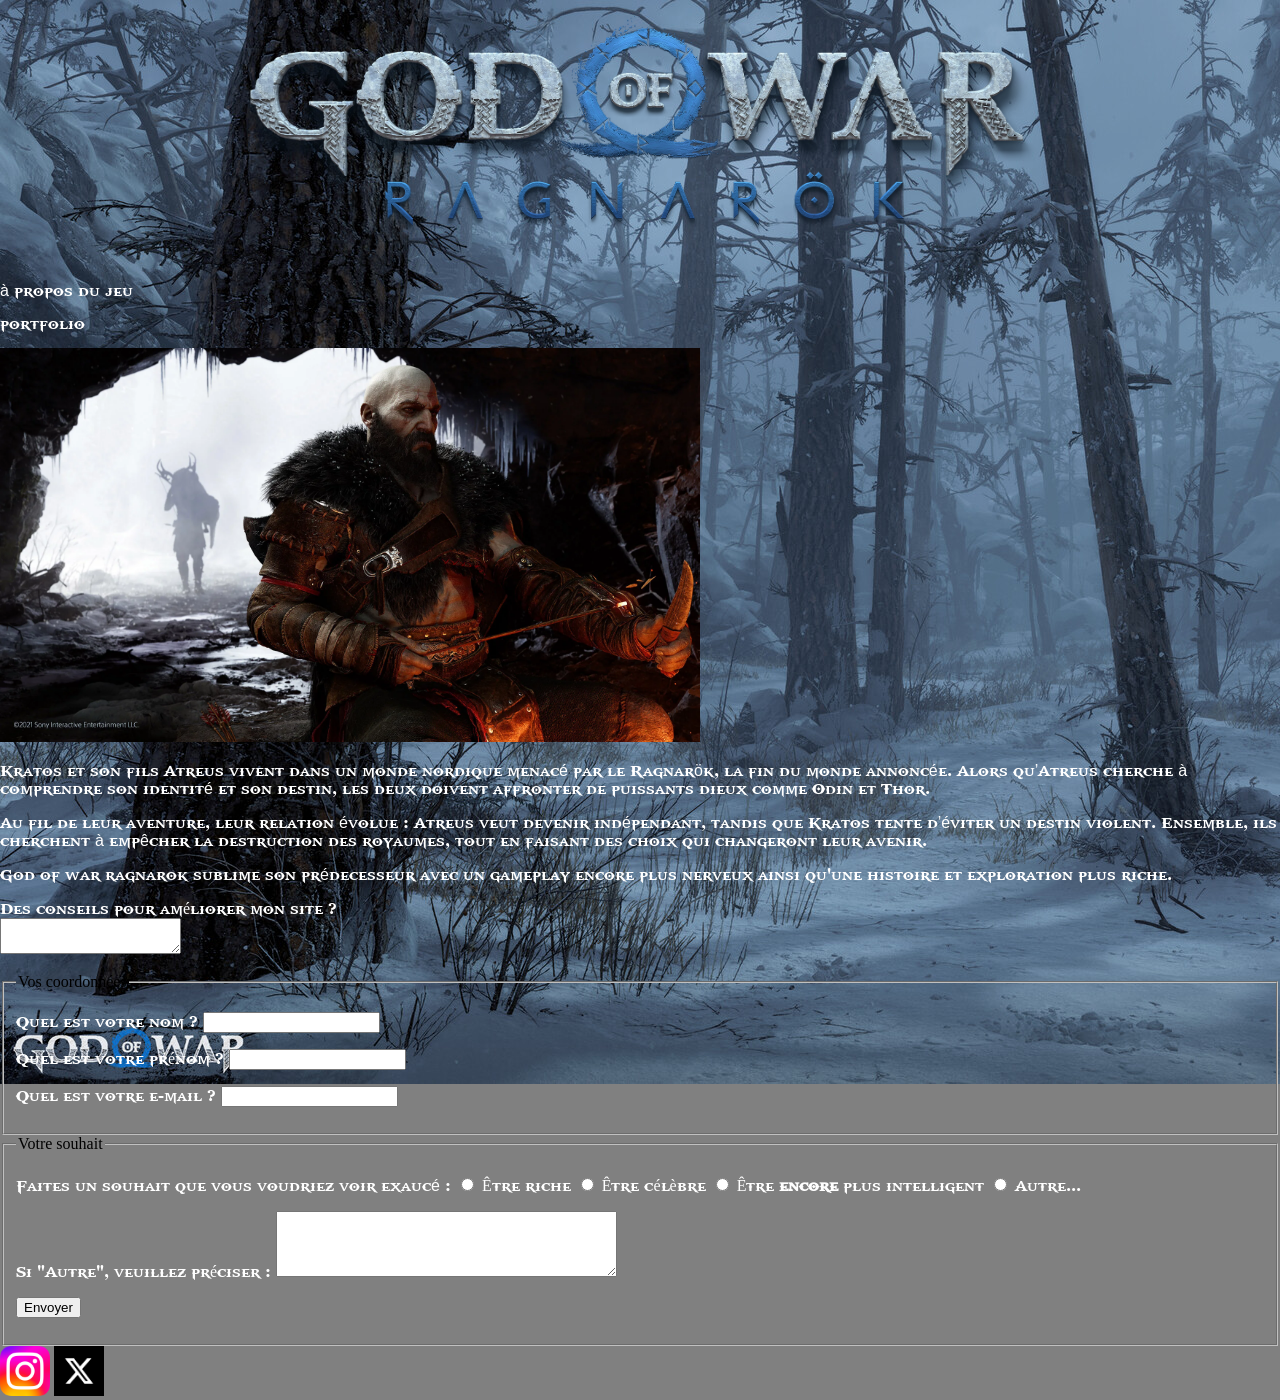
<file: index.html>
<!DOCTYPE html>
<html lang="fr">

<head>
    <meta charset="utf-8">
    <title>Ma page</title>
    <link href="style.css" rel="stylesheet">
</head>

<body>

    <header>
    	<div class="krato">
            <img src="images/GOWR.webp" height="230" width="800" alt="God of War">
        </div>
        
    </header>

    <main>
        

        <br>

        <nav>
            <p><a href="apropos.html"> à propos du jeu</a></p>
            <p><a href="portfolio.html">portfolio</a></p>
        </nav>

        <span class="kratos">
            <img src="images/cave.webp" width="700" height="400" alt="kratos grieving">
        </span>

        <br>

        <p>Kratos et son fils Atreus vivent dans un monde nordique menacé par le Ragnarök, la fin du monde annoncée. Alors qu’Atreus cherche à comprendre son identité et son destin, les deux doivent affronter de puissants dieux comme Odin et Thor.</p>

        <p>Au fil de leur aventure, leur relation évolue : Atreus veut devenir indépendant, tandis que Kratos tente d’éviter un destin violent. Ensemble, ils cherchent à empêcher la destruction des royaumes, tout en faisant des choix qui changeront leur avenir.</p>

        <p>God of war ragnarok sublime son prédecesseur avec un gameplay encore plus nerveux ainsi qu'une histoire et exploration plus riche.</p>

        <aside>
            </aside>
    </main> <footer>
        <form method="get">
            <p>
                <label for="ameliorer">Des conseils pour améliorer mon site ?</label><br>
                <textarea name="ameliorer" id="ameliorer"></textarea>
            </p>
        </form>

        <form method="get">
            <fieldset>
                <legend>Vos coordonnées</legend>
                <p>
                    <label for="nom">Quel est votre nom ?</label>
                    <input type="text" name="nom" id="nom">
                </p>
                <p>
                    <label for="prenom">Quel est votre prénom ?</label>
                    <input type="text" name="prenom" id="prenom">
                </p>
                <p>
                    <label for="email">Quel est votre e-mail ?</label>
                    <input type="email" name="email" id="email">
                </p>
            </fieldset>

            <fieldset>
                <legend>Votre souhait</legend>
                <p>
                    Faites un souhait que vous voudriez voir exaucé :
                    <input type="radio" name="souhait" value="riche" id="riche">
                    <label for="riche">Être riche</label>

                    <input type="radio" name="souhait" value="celebre" id="celebre">
                    <label for="celebre">Être célèbre</label>

                    <input type="radio" name="souhait" value="intelligent" id="intelligent">
                    <label for="intelligent">Être <strong>encore</strong> plus intelligent</label>

                    <input type="radio" name="souhait" value="autre" id="autre">
                    <label for="autre">Autre...</label>
                </p>

                <p>
                    <label for="precisions">Si "Autre", veuillez préciser :</label>
                    <textarea name="precisions" id="precisions" cols="40" rows="4"></textarea>
                </p>

                <p>
                    <input type="submit" value="Envoyer">
                </p>
            </fieldset>
        </form>

        <a href="https://www.instagram.com/officiallykratos/?hl=fr">
            <img src="images/Instagram_logo.webp" height="50" width="50" alt="Instagram">
        </a>

        <a href="https://x.com/SonySantaMonica">
            <img src="images/X.png" height="50" width="50" alt="X">
        </a>
    </footer>

</body>
</html>
</file>
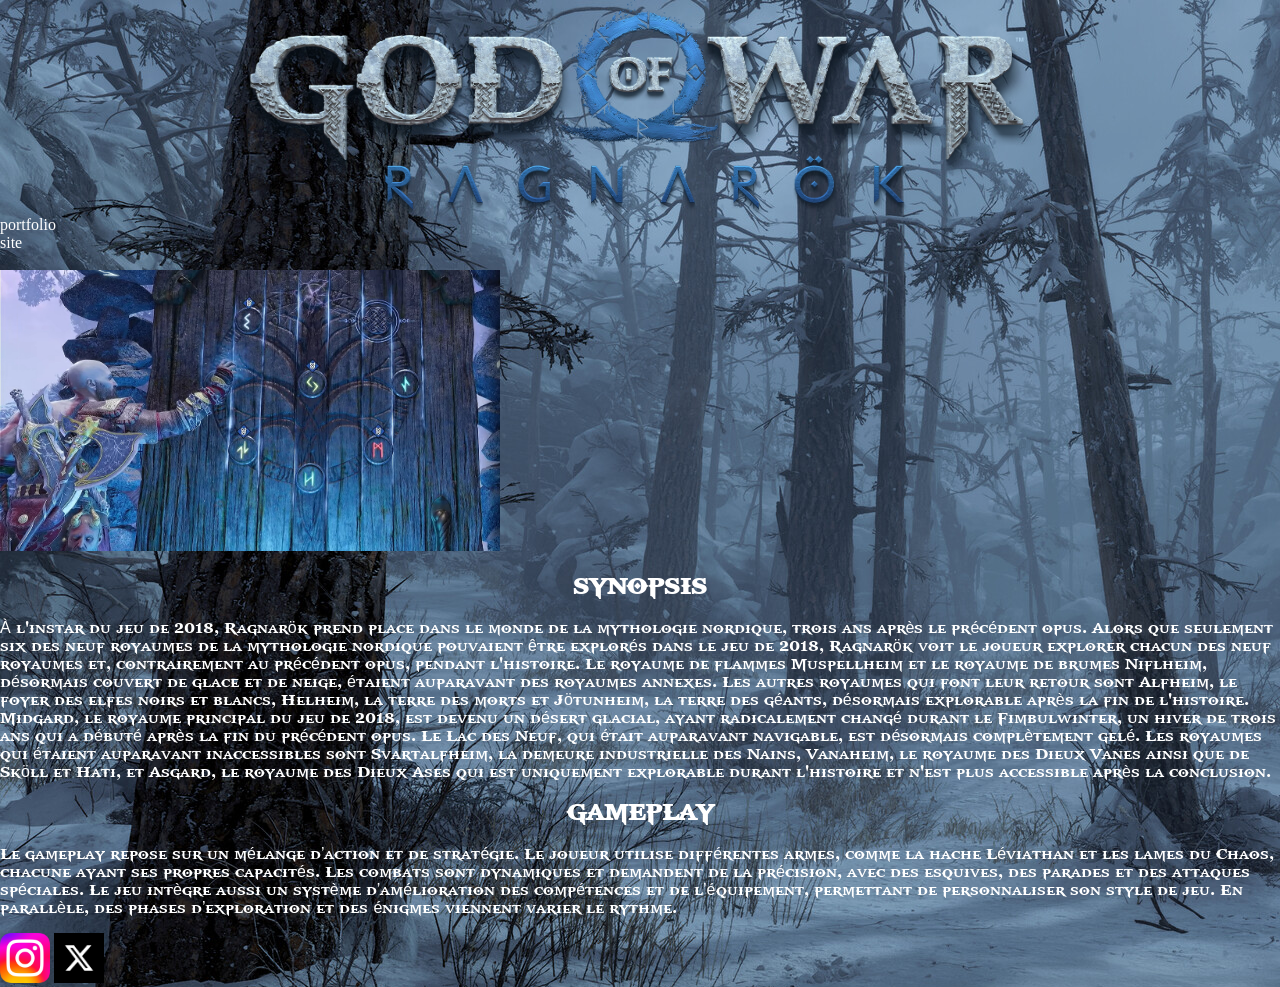
<file: apropos.html>
<!DOCTYPE html>
<html lang="fr">

<head>
    <meta charset="utf-8">
    <link href="style.css" rel="stylesheet">
    <title>À propos - God of War</title>
</head>

<body>

    <div class="krato">
        <a href="index.html">
            <img src="images/GOWR.webp" height="230" width="800" alt="God of War">
        </a>
    </div>

    <a href="portfolio.html">portfolio</a> <br>
    <a href="index.html">site</a>
    <br>
    <br>
    <img src="images/Fast-Travel.jpg" width="500" alt="Kratos">
    <br>

    <h2> SYNOPSIS</h2>
    <p>À l'instar du jeu de 2018, Ragnarök prend place dans le monde de la mythologie nordique, trois ans après le précédent opus. Alors que seulement six des neuf royaumes de la mythologie nordique pouvaient être explorés dans le jeu de 2018, Ragnarök voit le joueur explorer chacun des neuf royaumes et, contrairement au précédent opus, pendant l'histoire. Le royaume de flammes Muspellheim et le royaume de brumes Niflheim, désormais couvert de glace et de neige, étaient auparavant des royaumes annexes. Les autres royaumes qui font leur retour sont Alfheim, le foyer des elfes noirs et blancs, Helheim, la terre des morts et Jötunheim, la terre des géants, désormais explorable après la fin de l'histoire. Midgard, le royaume principal du jeu de 2018, est devenu un désert glacial, ayant radicalement changé durant le Fimbulwinter, un hiver de trois ans qui a débuté après la fin du précédent opus. Le Lac des Neuf, qui était auparavant navigable, est désormais complètement gelé. Les royaumes qui étaient auparavant inaccessibles sont Svartalfheim, la demeure industrielle des Nains, Vanaheim, le royaume des Dieux Vanes ainsi que de Sköll et Hati, et Asgard, le royaume des Dieux Ases qui est uniquement explorable durant l'histoire et n'est plus accessible après la conclusion.</p>

    <h2>GAMEPLAY</h2>

    <p>Le gameplay repose sur un mélange d’action et de stratégie. Le joueur utilise différentes armes, comme la hache Léviathan et les lames du Chaos, chacune ayant ses propres capacités.
    Les combats sont dynamiques et demandent de la précision, avec des esquives, des parades et des attaques spéciales. Le jeu intègre aussi un système d’amélioration des compétences et de l’équipement, permettant de personnaliser son style de jeu.
    En parallèle, des phases d’exploration et des énigmes viennent varier le rythme.</p>

    <a href="https://www.instagram.com/officiallykratos/?hl=fr">
        <img src="images/Instagram_logo.webp" height="50" width="50" alt="Instagram">
    </a>

    <a href="https://x.com/SonySantaMonica">
        <img src="images/X.png" height="50" width="50" alt="X">
    </a>

</body>
</html>
</file>
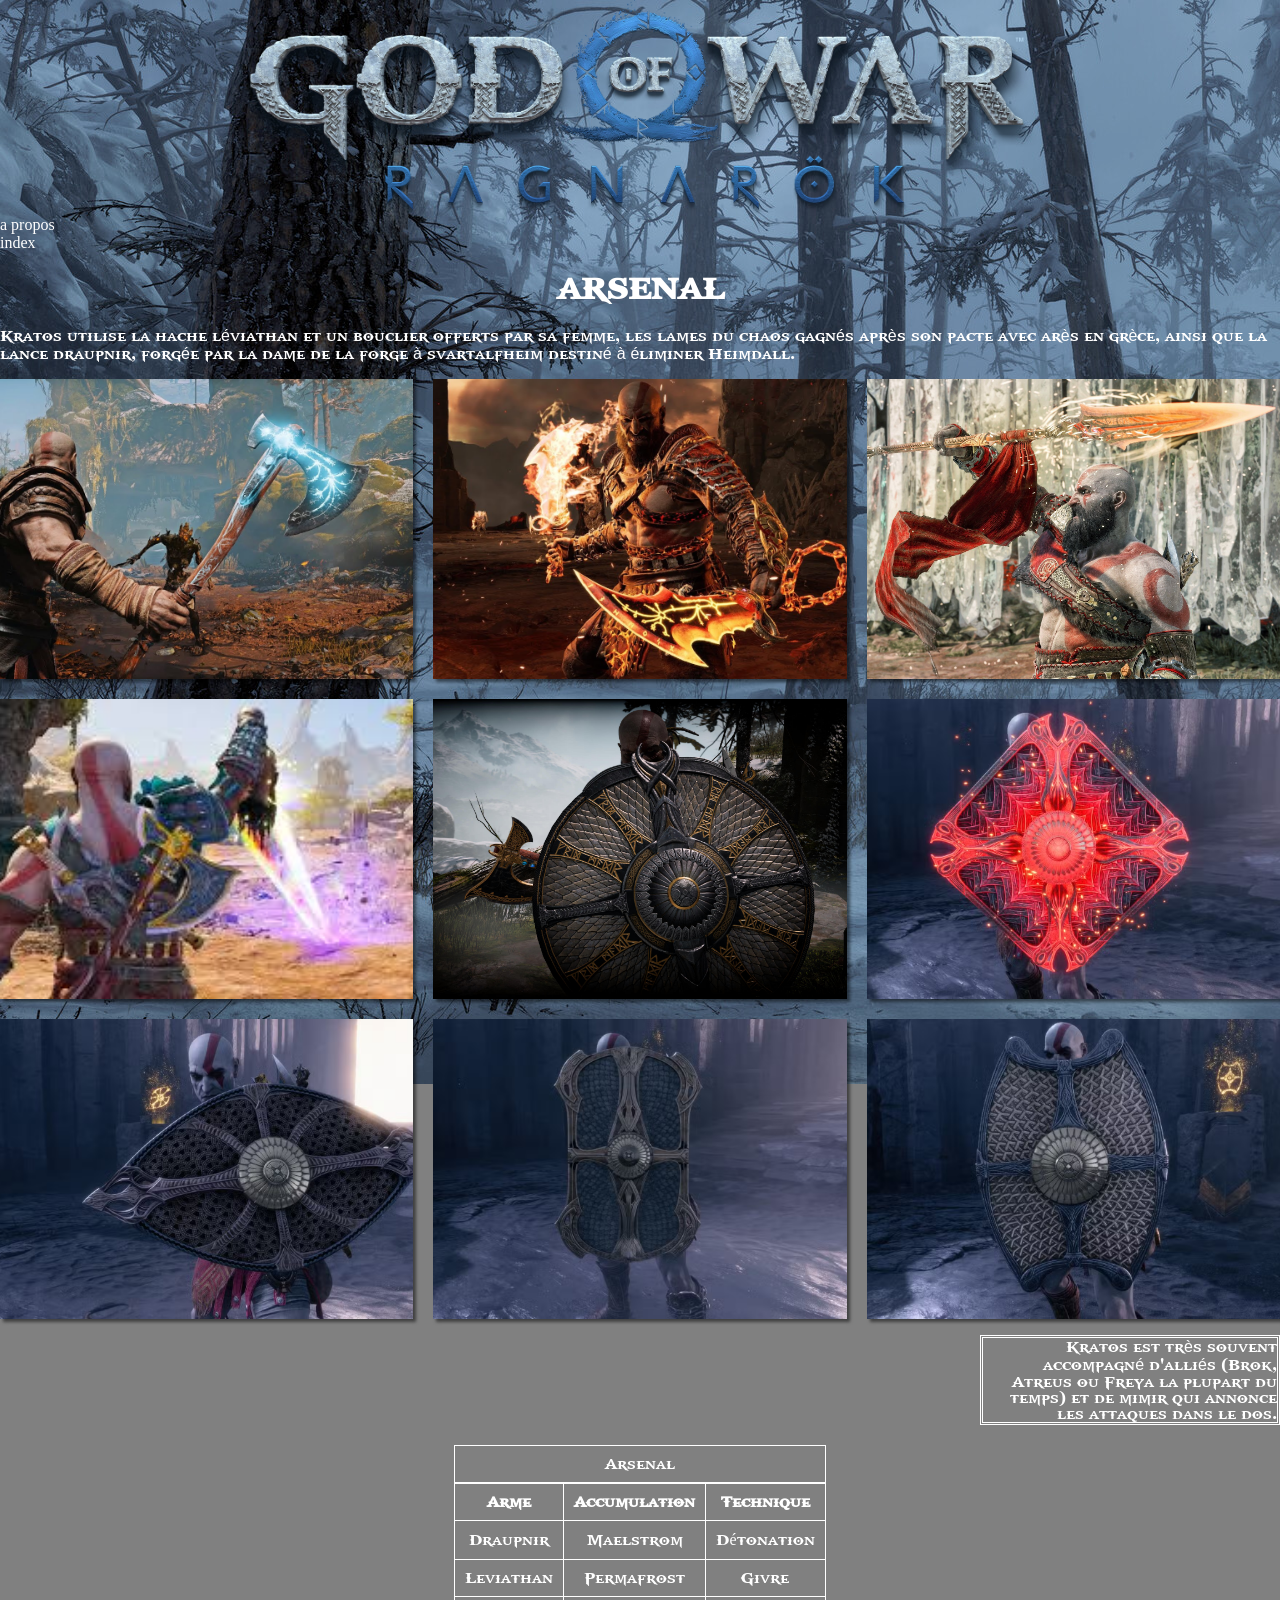
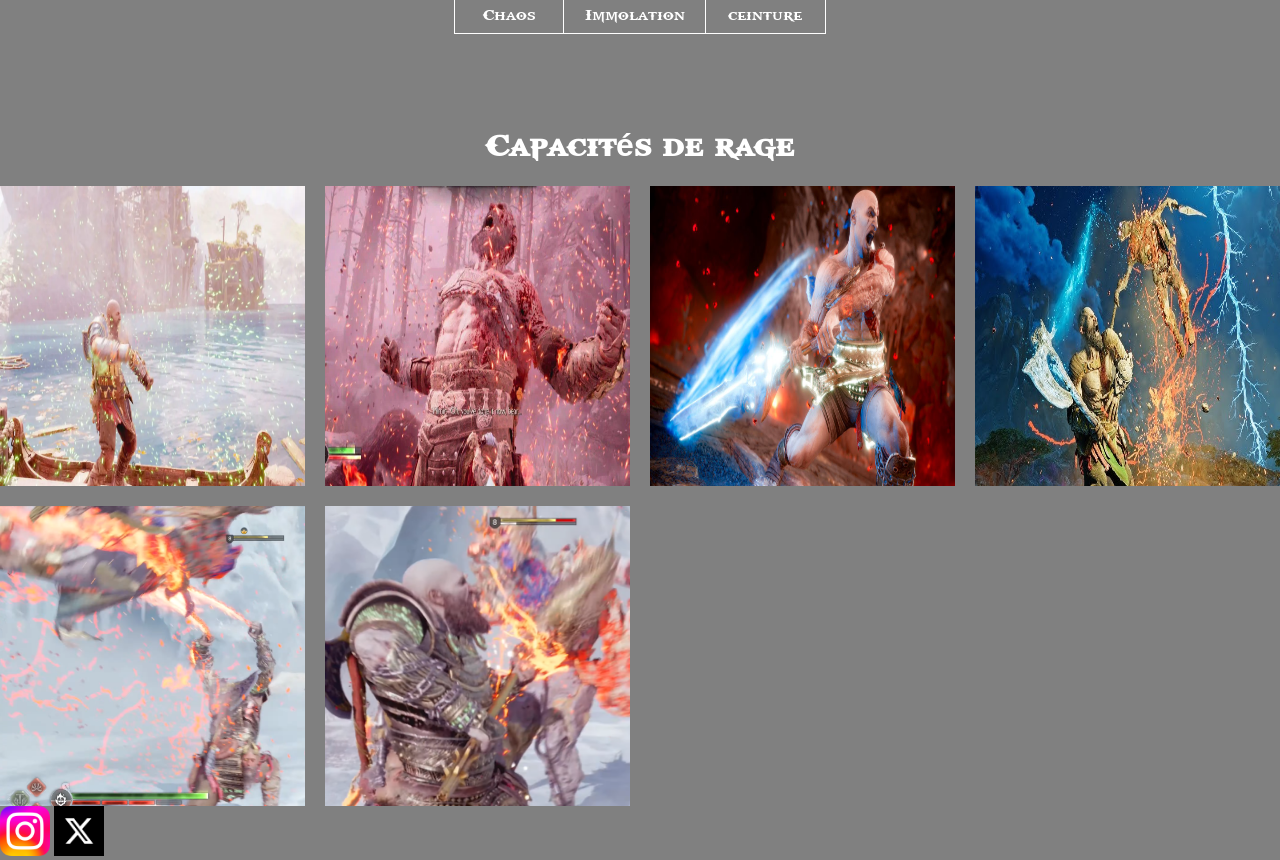
<file: portfolio.html>
<!DOCTYPE html>
<html lang="fr">

<head>
    <meta charset="utf-8">
    <link href="style.css" rel="stylesheet">
    <title>PORFOLIO</title>
</head>

<body>

    <div class="krato">
        <a href="index.html">
            <img src="images/GOWR.webp" height="230" width="800" alt="God of War">
        </a>
    </div>

    <a href="apropos.html">a propos</a><br>
    <a href="index.html">index</a>

    <h1>ARSENAL</h1>
    <p>Kratos utilise la hache léviathan et un bouclier offerts par sa femme, les lames du chaos gagnés après son pacte avec arès en grèce, ainsi que la lance draupnir, forgée par la dame de la forge à svartalfheim destiné à éliminer Heimdall.</p>

    <div class="arsenal">
        <a href="images/Leviathan.jpg"><img src="images/Leviathan.jpg" alt="Leviathan"></a>
        <img src="images/chaos.jpg" alt="Chaos blades">
        <img src="images/draupnir.jpg" alt="Draupnir">

        <img src="images/mimir.jpg" alt="Mimir">
        <img src="images/guardian.jpg" alt="Guardian shield">
        <img src="images/star.avif" alt="Star shield">

        <img src="images/dauntless.avif" alt="Dauntless shield">
        <img src="images/stone.avif" alt="Stone shield">
        <img src="images/onslaught.avif" alt="Onslaught shield">
    </div>

    <div class="commentaire">
        <p>Kratos est très souvent accompagné d'alliés (Brok, Atreus ou Freya la plupart du temps) et de mimir qui annonce les attaques dans le dos.</p>
    </div>

    <br><br><br><br><br><br><br>

    <table>
        <caption>Arsenal</caption>
        <thead>
            <tr>
                <th>Arme</th>
                <th>Accumulation</th>
                <th>Technique</th>
            </tr>
        </thead>
        <tbody>
            <tr>
                <td>Draupnir</td>
                <td>Maelstrom</td>
                <td>Détonation</td>
            </tr>
            <tr>
                <td>Leviathan</td>
                <td>Permafrost</td>
                <td>Givre</td>
            </tr>
            <tr>
                <td>Chaos</td>
                <td>Immolation</td>
                <td>ceinture</td>
            </tr>
        </tbody>
    </table>

    <br><br><br><br>
    <h1>Capacités de rage</h1>

    <div class="rage">
        <img src="images/valour.webp" alt="Valour">
        <img src="images/fury.webp" alt="Fury">
        <img src="images/legacy.jpg" alt="Legacy">
        <img src="images/wrath.jpg" alt="Wrath">
        <img src="images/Boom.png" alt="wrath">
        <img src="images/ampal.png" alt="wrath">
    </div>

    <a href="https://www.instagram.com/officiallykratos/?hl=fr">
        <img src="images/Instagram_logo.webp" height="50" width="50" alt="Instagram">
    </a>

    <a href="https://x.com/SonySantaMonica">
        <img src="images/X.png" height="50" width="50" alt="X">
    </a>

</body>
</html>
</file>
<file: style.css>
@font-face {
    font-family: 'GODOFWAR';
    src: url('godofwar/GODOFWAR.TTF');
}


body {
    background-color: grey;
    background-image: url('images/midgard.jpg');
    background-attachment: fixed;
	background-repeat: no-repeat;
    margin: 0;
}

p, h1, h2 {
    font-family: 'GODOFWAR', sans-serif;
    color: white;
}

h1, h2 {
    text-align: center;
}

a {
    color: white;
    text-decoration: none;
}

a:hover {
    opacity: 0.5;
    background-color: black;
}

a:visited {
    color: aliceblue;
}


header {
    padding: 16px 50px;
}

.krato {
    justify-content: center;
    align-items: center;
    display: flex;
}

.krato a {
    color: #DC143C;
    text-decoration: none;
    justify-content: center;
    align-items: center;
    display: flex;
}


.arsenal {
    display: grid;
    grid-template-columns: repeat(3, 1fr);
    grid-template-rows: repeat(3, 300px);
    gap: 20px;
}

.arsenal img {
    width: 100%;
    height: 100%;
    object-fit: cover;
    box-shadow: 3px 3px 3px rgba(0, 0, 0, 0.5);
}

.rage {
    display: grid;
    grid-template-columns: repeat(auto-fit, minmax(300px, 1fr));
    gap: 20px;
}

.rage img {
    width: 500px;
    height: 300px;
    max-width: 100%; 
}





.commentaire {
    float: right;
    width: 300px;
}

.commentaire p {
    text-align: right;
    border: 3px double white;
}


table {
    border-collapse: collapse;
    text-align: center;
    margin-left: auto;
    margin-right: auto;
}

td, th, caption {
    border: 1px solid white;
    color: white;
    font-family: 'GODOFWAR';
    padding: 10px;
}

label {
    font-family: 'GODOFWAR';
    color: white;
}


@media screen and (max-width: 1200px) {
    h1{
        color: black;

    }
}

@media screen and (max-width: 960px) {
    p {
        width: 100%; 
        text-align: justify;
    }
}
	
@media screen and (max-width: 768px) {
    body {
      
        background-attachment: scroll; 
        
       
        background-size: cover;
        
        
        background-position: center center;
        
        
        min-height: 100vh;
    }
}


img{
	max-width: 100%;
	height: auto;
}
</file>
